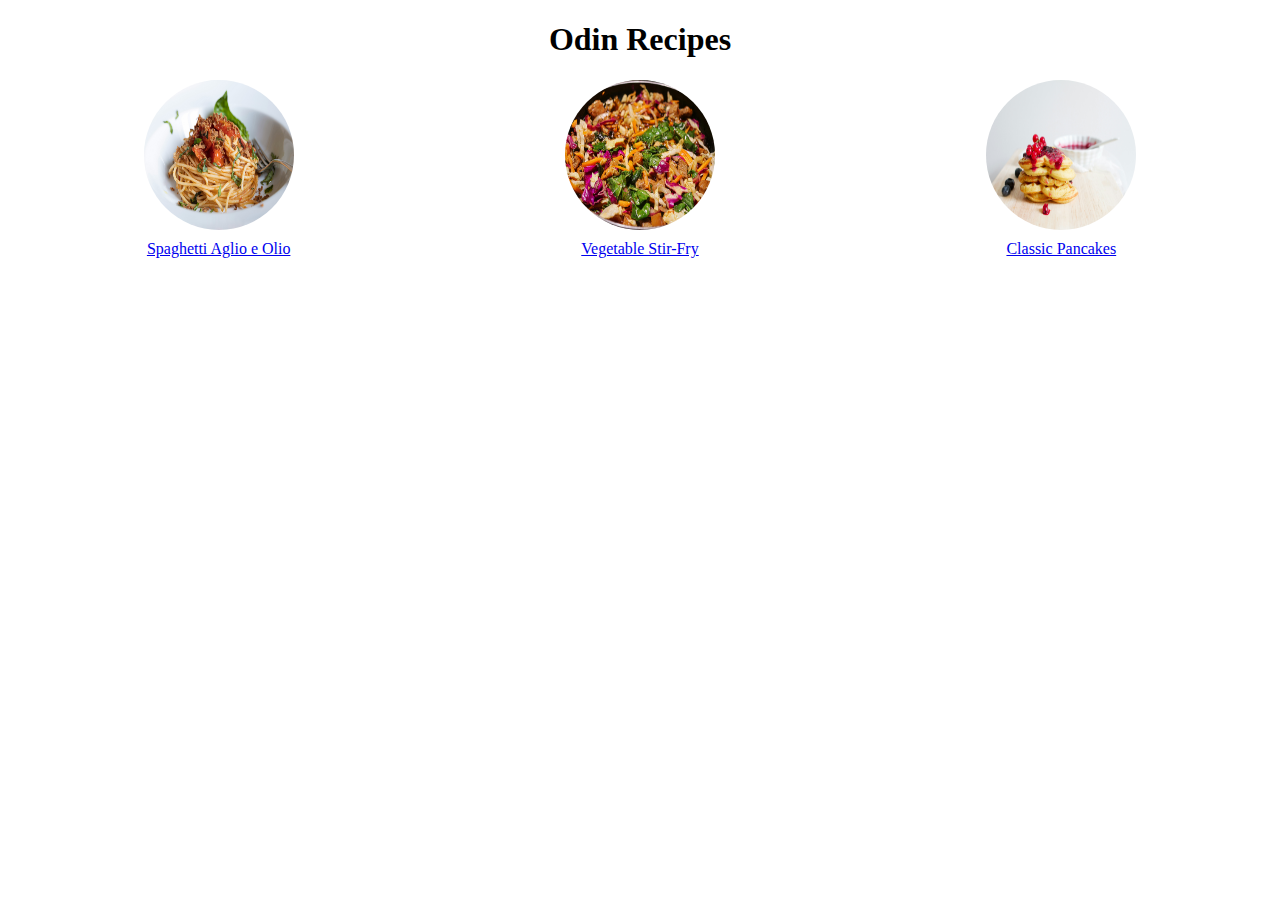
<file: index.html>
<!DOCTYPE html>
<html lang="en">
    <head>
        <meta charset="utf-8">
        <title>Odin Recipes</title>
        <link rel="stylesheet" href="./styles.css">
    </head>
    <body>
        <h1>Odin Recipes</h1>
        <div id="recipe-divs">
            <div class="recipe-link">
                <img src="./assets/spaghetti_img.jpg" alt="Image of a bowl of spaghetti">
                <a href="./recipes/spaghetti.html">Spaghetti Aglio e Olio</a>
            </div>
            <div class="recipe-link">
                <img src="./assets/stir_fry_img.jpg" alt="Image of a bowl of stir-fy">
                <a href="./recipes/vegatable_stir_fry.html">Vegetable Stir-Fry</a>
            </div>
            <div class="recipe-link">
                <img src="./assets/pancakes.img.jpg" alt="Stack of pancakes with fruit on top">
                <a href="./recipes/pancakes.html">Classic Pancakes</a>
            </div>
        </div>
    </body>
</html>
</file>
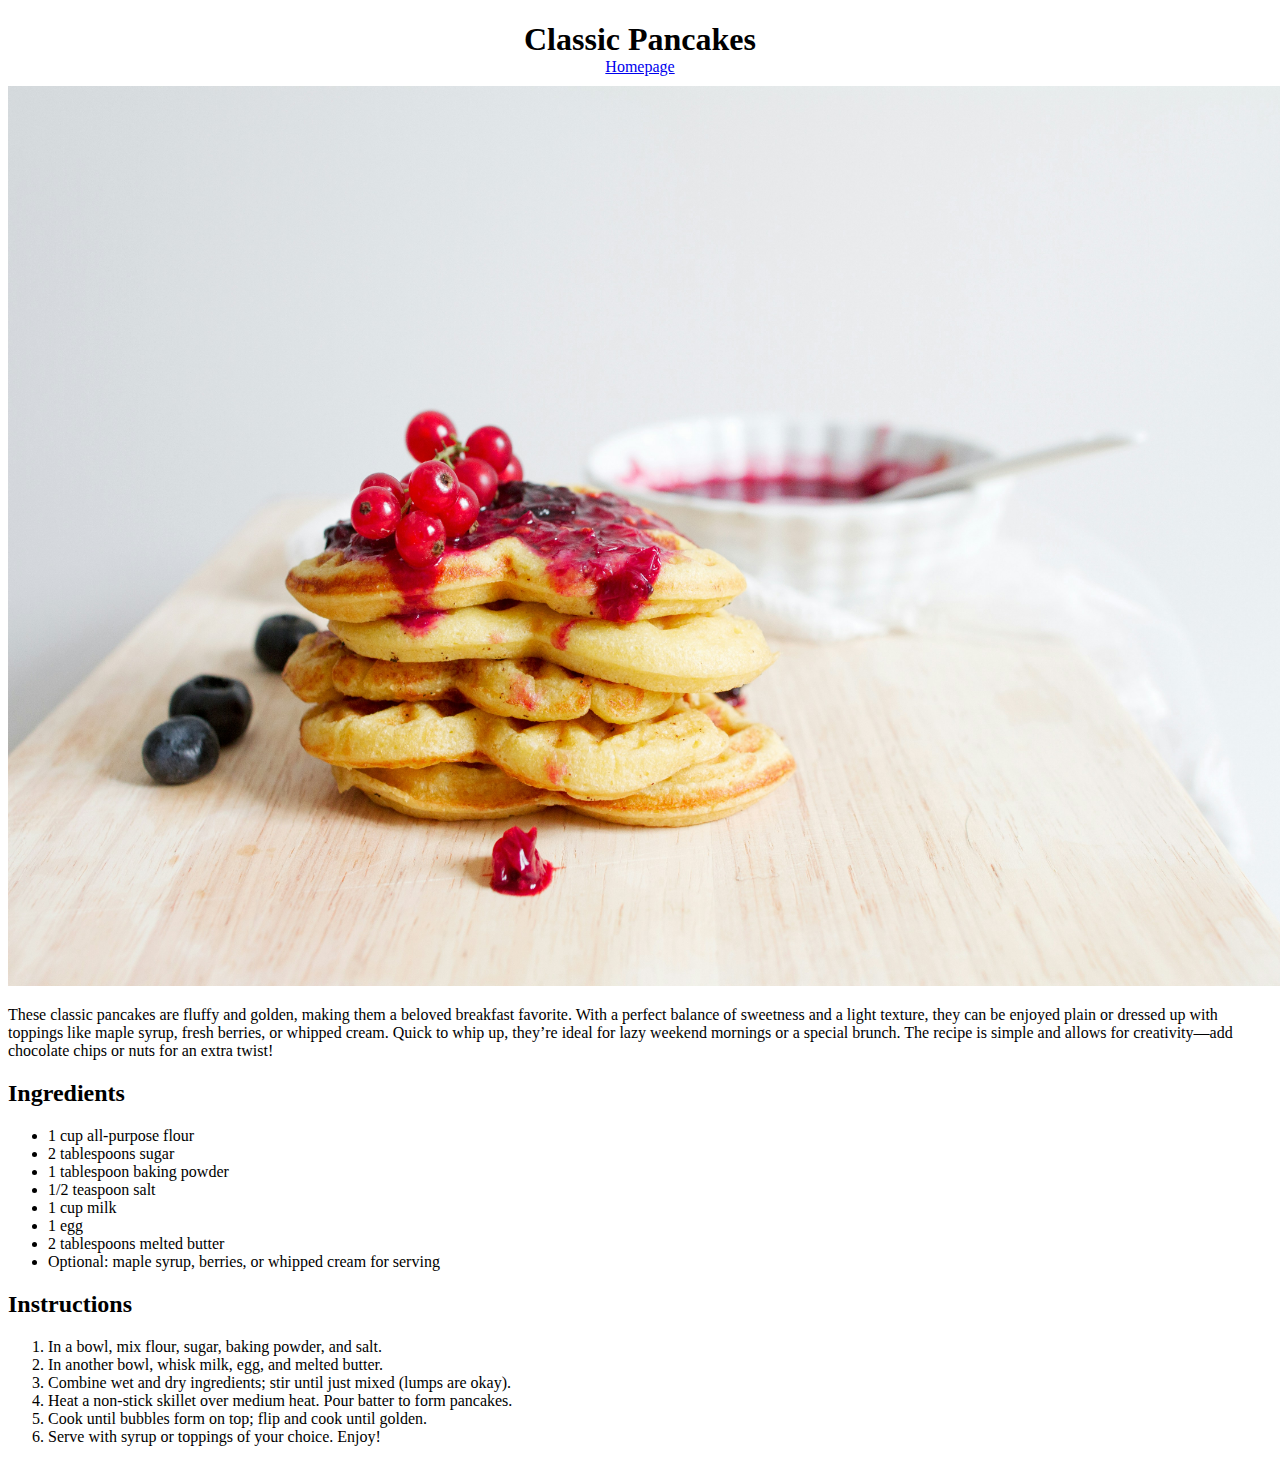
<file: recipes/pancakes.html>
<!DOCTYPE html>
<html lang="en">
<head>
    <meta charset="UTF-8">
    <meta name="viewport" content="width=device-width, initial-scale=1.0">
    <title>Recipes | Classic Pancakes</title>
    <link rel="stylesheet" href="./styles-recipe-pages.css">
</head>
<body>
    <h1>Classic Pancakes</h1>
    <div class="homepage-link-div"><a href="../index.html">Homepage</a></div>
    <img src="../assets/pancakes.img.jpg" alt="Image of a stack of pancakes">
    <p>These classic pancakes are fluffy and golden, making them a beloved breakfast favorite. With a perfect balance of sweetness and a light texture, they can be enjoyed plain or dressed up with toppings like maple syrup, fresh berries, or whipped cream. Quick to whip up, they’re ideal for lazy weekend mornings or a special brunch. The recipe is simple and allows for creativity—add chocolate chips or nuts for an extra twist!</p>
    <h2>Ingredients</h2>
    <ul>
        <li>1 cup all-purpose flour</li>
        <li>2 tablespoons sugar</li>
        <li>1 tablespoon baking powder</li>
        <li>1/2 teaspoon salt</li>
        <li>1 cup milk</li>
        <li>1 egg</li>
        <li>2 tablespoons melted butter</li>
        <li>Optional: maple syrup, berries, or whipped cream for serving
        </li>
    </ul>
    <h2>Instructions</h2>
    <ol>
        <li>In a bowl, mix flour, sugar, baking powder, and salt.</li>
        <li>In another bowl, whisk milk, egg, and melted butter.</li>
        <li>Combine wet and dry ingredients; stir until just mixed (lumps are okay).</li>
        <li>Heat a non-stick skillet over medium heat. Pour batter to form pancakes.</li>
        <li>Cook until bubbles form on top; flip and cook until golden.</li>
        <li>Serve with syrup or toppings of your choice. Enjoy!</li>
    </ol>
</body>
</html>
</file>
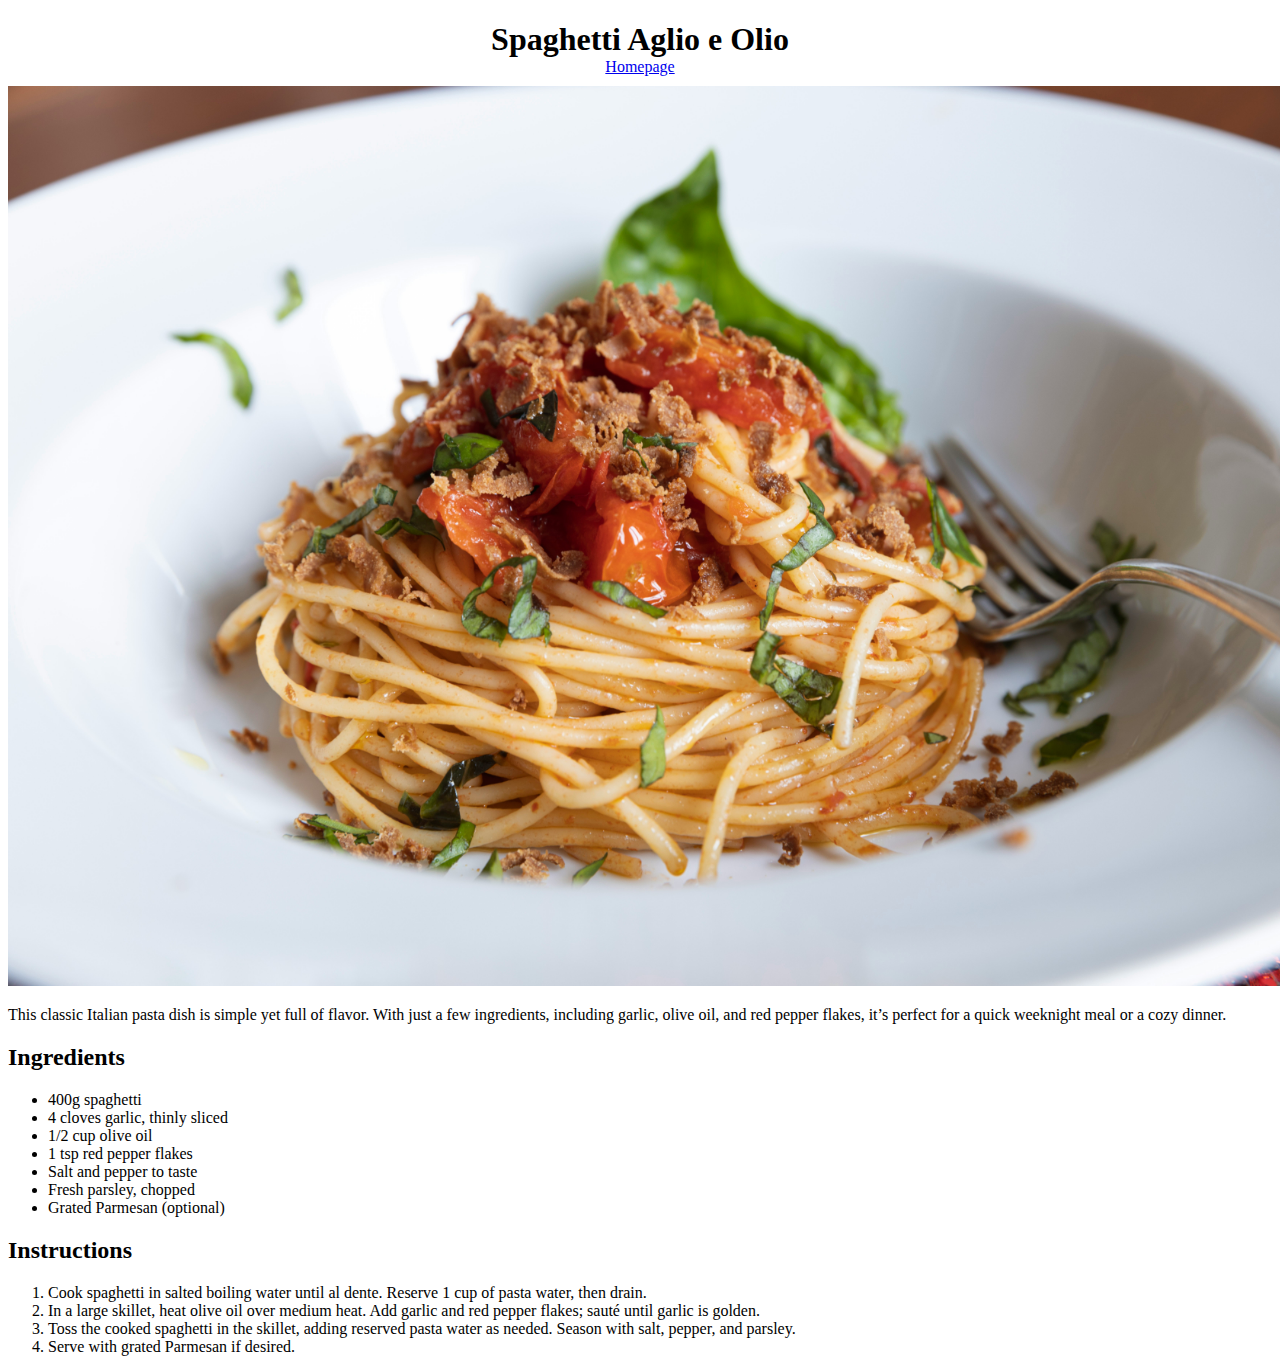
<file: recipes/spaghetti.html>
<!DOCTYPE html>
<html lang="en">
<head>
    <meta charset="UTF-8">
    <meta name="viewport" content="width=device-width, initial-scale=1.0">
    <title>Recipes | Spaghetti Aglio e Olio</title>
    <link rel="stylesheet" href="./styles-recipe-pages.css">
</head>
<body>
    <h1>Spaghetti Aglio e Olio</h1>
    <div class="homepage-link-div"><a href="../index.html">Homepage</a></div>
    <img src="../assets/spaghetti_img.jpg" alt="Image of a bowl of spaghetti">
    <p>This classic Italian pasta dish is simple yet full of flavor. With just a few ingredients, including garlic, olive oil, and red pepper flakes, it’s perfect for a quick weeknight meal or a cozy dinner.</p>
    <h2>Ingredients</h2>
    <ul>
        <li>400g spaghetti</li>
        <li>4 cloves garlic, thinly sliced</li>
        <li>1/2 cup olive oil</li>
        <li>1 tsp red pepper flakes</li>
        <li>Salt and pepper to taste</li>
        <li>Fresh parsley, chopped</li>
        <li>Grated Parmesan (optional)</li>
    </ul>
    <h2>Instructions</h2>
    <ol>
        <li>Cook spaghetti in salted boiling water until al dente. Reserve 1 cup of pasta water, then drain.</li>
        <li>In a large skillet, heat olive oil over medium heat. Add garlic and red pepper flakes; sauté until garlic is golden.</li>
        <li>Toss the cooked spaghetti in the skillet, adding reserved pasta water as needed. Season with salt, pepper, and parsley.</li>
        <li>Serve with grated Parmesan if desired.</li>
    </ol>
</body>
</html>
</file>
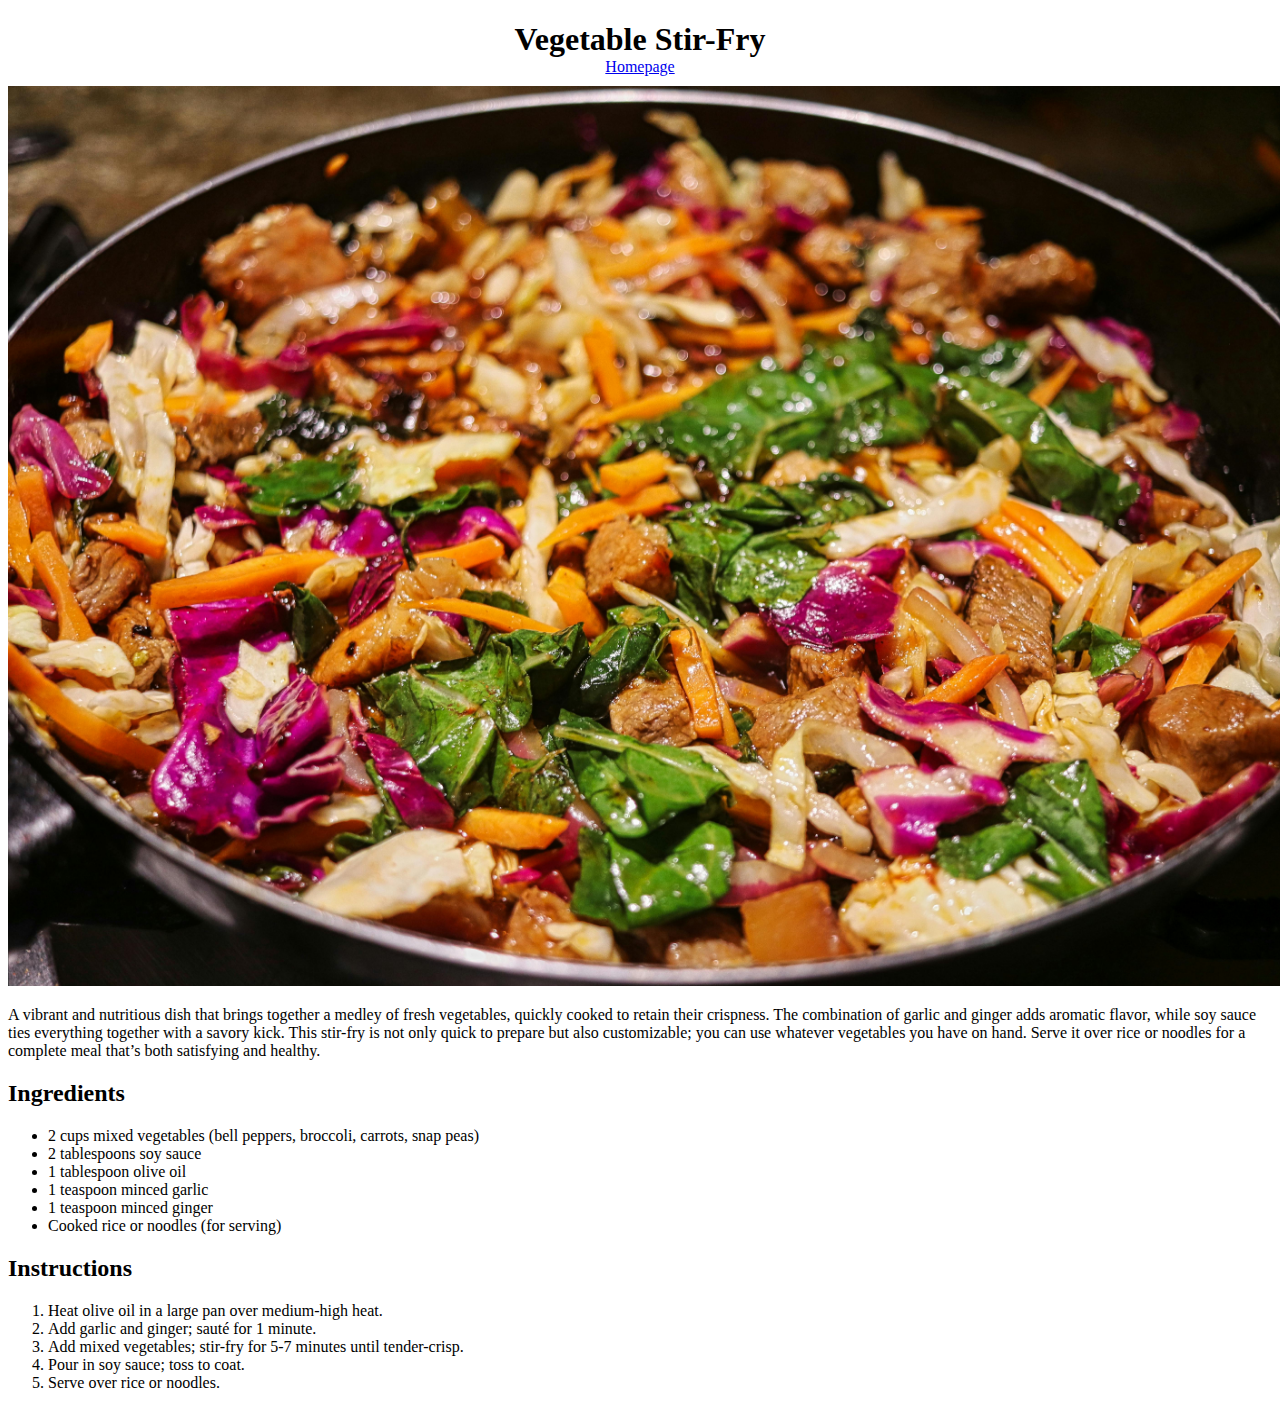
<file: recipes/vegatable_stir_fry.html>
<!DOCTYPE html>
<html lang="en">
<head>
    <meta charset="UTF-8">
    <meta name="viewport" content="width=device-width, initial-scale=1.0">
    <title>Recipes | Vegetable Stir-Fry</title>
    <link rel="stylesheet" href="./styles-recipe-pages.css">
</head>
<body>
    <h1>Vegetable Stir-Fry</h1>
    <div class="homepage-link-div"><a href="../index.html">Homepage</a></div>
    <img src="../assets/stir_fry_img.jpg" alt="Image of a stir fry dish">
    <p>A vibrant and nutritious dish that brings together a medley of fresh vegetables, quickly cooked to retain their crispness. The combination of garlic and ginger adds aromatic flavor, while soy sauce ties everything together with a savory kick. This stir-fry is not only quick to prepare but also customizable; you can use whatever vegetables you have on hand. Serve it over rice or noodles for a complete meal that’s both satisfying and healthy.</p>
    <h2>Ingredients</h2>
    <ul>
        <li>2 cups mixed vegetables (bell peppers, broccoli, carrots, snap peas)</li>
        <li>2 tablespoons soy sauce</li>
        <li>1 tablespoon olive oil</li>
        <li>1 teaspoon minced garlic</li>
        <li>1 teaspoon minced ginger</li>
        <li>Cooked rice or noodles (for serving)</li>
    </ul>
    <h2>Instructions</h2>
    <ol>
        <li>Heat olive oil in a large pan over medium-high heat.</li>
        <li>Add garlic and ginger; sauté for 1 minute.</li>
        <li>Add mixed vegetables; stir-fry for 5-7 minutes until tender-crisp.</li>
        <li>Pour in soy sauce; toss to coat.</li>
        <li>Serve over rice or noodles.</li>
    </ol>
</body>
</html>
</file>
<file: styles.css>
.recipe-link {
    display: flex;
    flex-direction: column;
    width: 150px;
    align-items: center;
}
#recipe-divs{
    display: flex;
    flex: row;
    align-items: center;
    justify-content: space-around;
}
img {
    height: 150px;
    width: 150px;
    border-radius: 50%;
}
a {
    padding-top: 10px;
}
h1{
    text-align: center;
}
</file>
<file: recipes/styles-recipe-pages.css>
img {
    height: 100vh;
    width: 100vw;
}
h1 {
    text-align: center;
    margin-bottom: 0px;
}
.homepage-link-div {
    text-align: center;
    padding-bottom: 10px;
}
</file>
